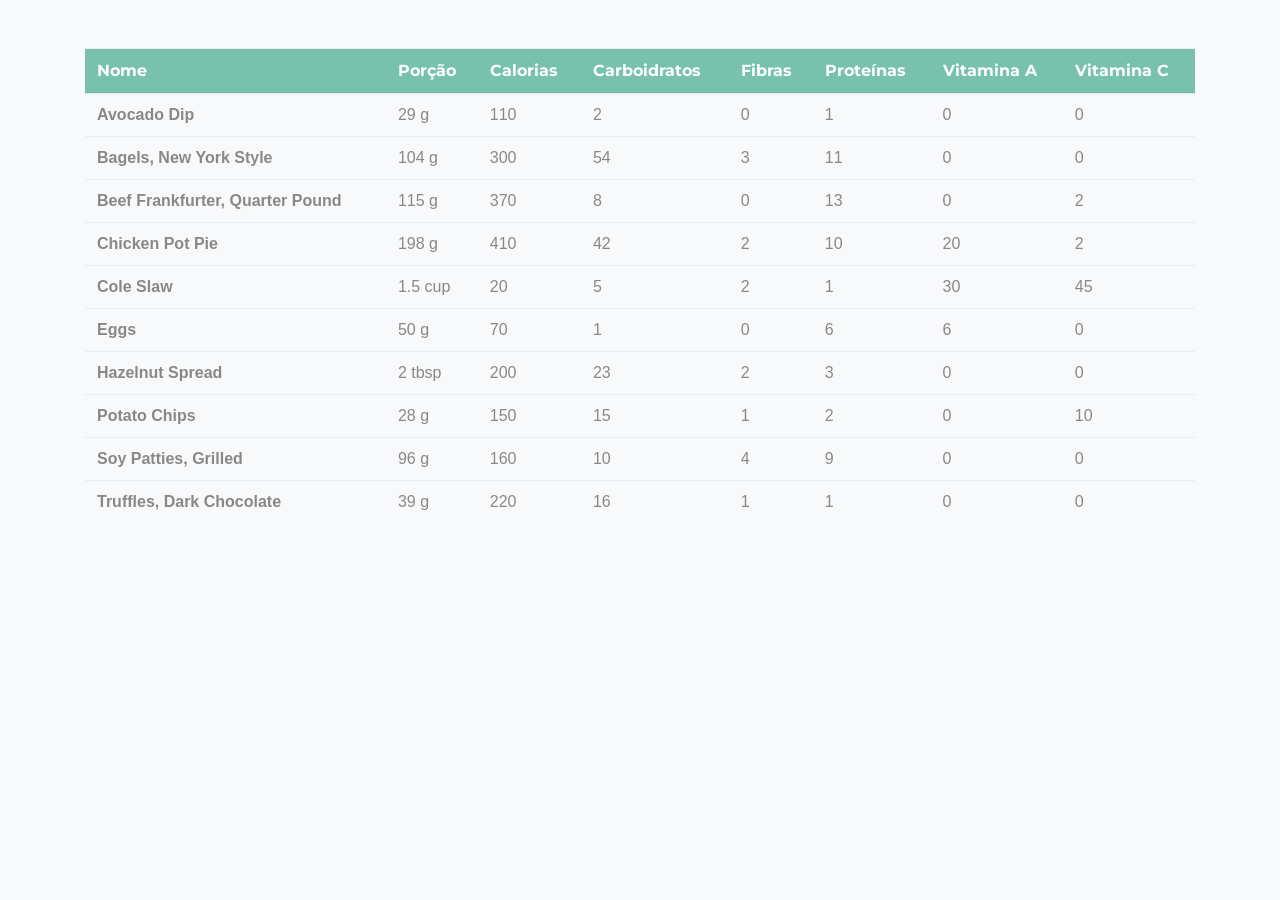
<file: 6 - Ajax/Exercícios/nutritional-facts/index.html>
<html lang="pt-br">

<head>
    <meta charset="utf-8">
    <meta name="viewport" content="width=device-width, initial-scale=1, shrink-to-fit=no">
    <meta name="description" content="">
    <meta name="author" content="">

    <link href="css/bootstrap.min.css" rel="stylesheet">
</head>

<body class="bg-light">
    <div class="container" style="padding-top: 3rem!important;">

        <table class="table">
            <thead class="thead-dark">
                <tr>
                    <th scope="col">Nome</th>
                    <th scope="col">Porção</th>
                    <th scope="col">Calorias</th>
                    <th scope="col">Carboidratos</th>
                    <th scope="col">Fibras</th>
                    <th scope="col">Proteínas</th>
                    <th scope="col">Vitamina A</th>
                    <th scope="col">Vitamina C</th>
                </tr>
            </thead>
            <tbody>                
            </tbody>
        </table>
    </div>
    <script src="https://ajax.googleapis.com/ajax/libs/jquery/3.4.1/jquery.min.js"></script>
    <script src="js/script.js"></script>
</body>

</html>
</file>
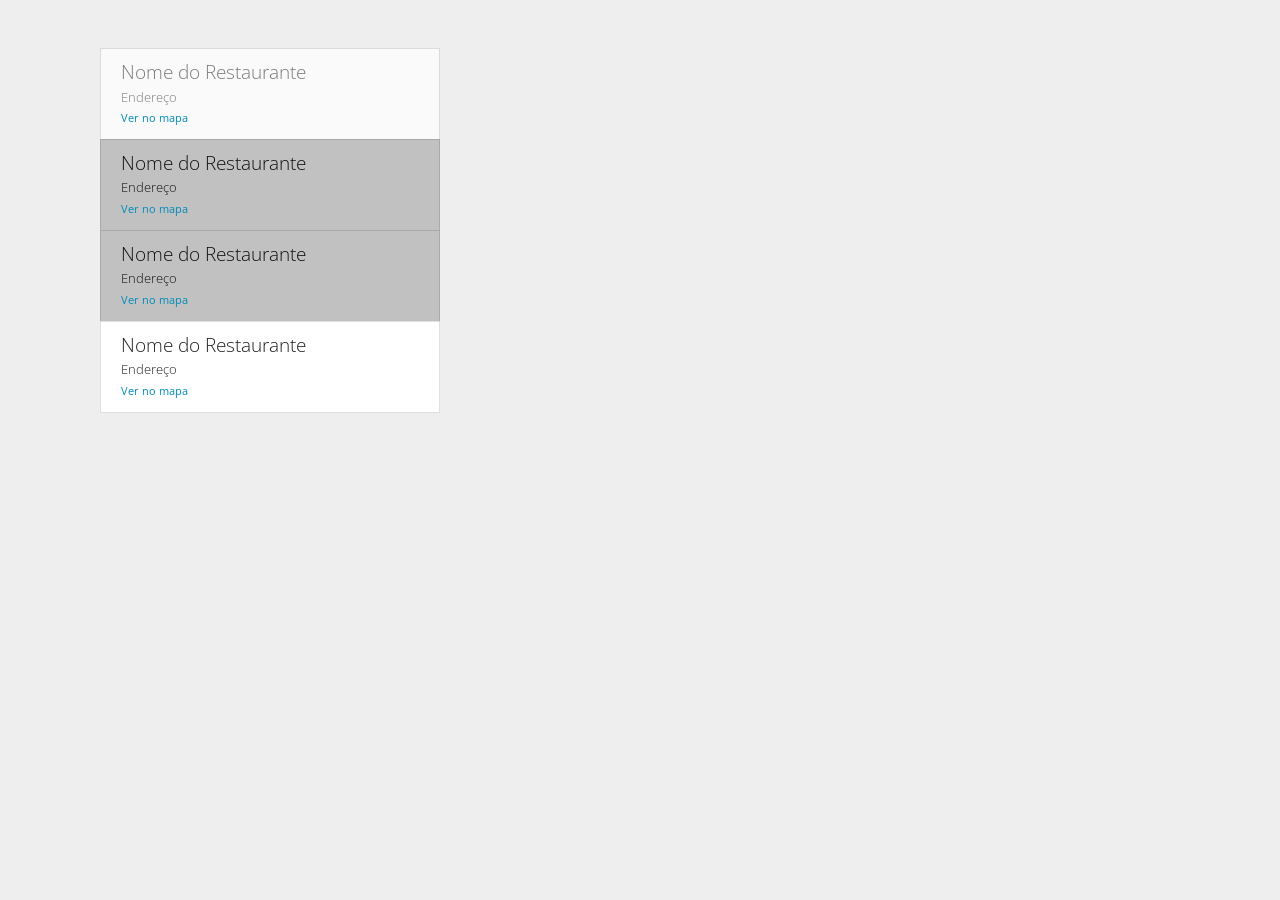
<file: 6 - Ajax/Exercícios/restaurants/index.html>
<html lang="pt-br">

<head>
    <meta charset="utf-8">
    <meta name="viewport" content="width=device-width, initial-scale=1, shrink-to-fit=no">
    <meta name="description" content="">
    <meta name="author" content="">

    <link href="css/bootstrap.min.css" rel="stylesheet">
</head>

<body class="bg-light">
    <div class="container" style="padding-top: 3rem!important;">

        <div class="col-md-4">
            <ul class="list-group">
                <li class="list-group-item list-group-item-light">
                    <div class="d-flex w-100 justify-content-between">
                        <h5 class="mb-1">Nome do Restaurante</h5>
                    </div>
                    <p class="mb-1">Endereço</p>
                    <small><a href="#" target="_blank">Ver no mapa</a></small>
                </li>
                <li class="list-group-item list-group-item-dark">
                    <div class="d-flex w-100 justify-content-between">
                        <h5 class="mb-1">Nome do Restaurante</h5>
                    </div>
                    <p class="mb-1">Endereço</p>
                    <small><a href="#" target="_blank">Ver no mapa</a></small>
                </li>
                <li class="list-group-item list-group-item-dark">
                    <div class="d-flex w-100 justify-content-between">
                        <h5 class="mb-1">Nome do Restaurante</h5>
                    </div>
                    <p class="mb-1">Endereço</p>
                    <small><a href="#" target="_blank">Ver no mapa</a></small>
                </li>
                <li class="list-group-item list-group-item-ligh">
                    <div class="d-flex w-100 justify-content-between">
                        <h5 class="mb-1">Nome do Restaurante</h5>
                    </div>
                    <p class="mb-1">Endereço</p>
                    <small><a href="#" target="_blank">Ver no mapa</a></small>
                </li>
            </ul>
        </div>
    </div>
</body>

</html>
</file>
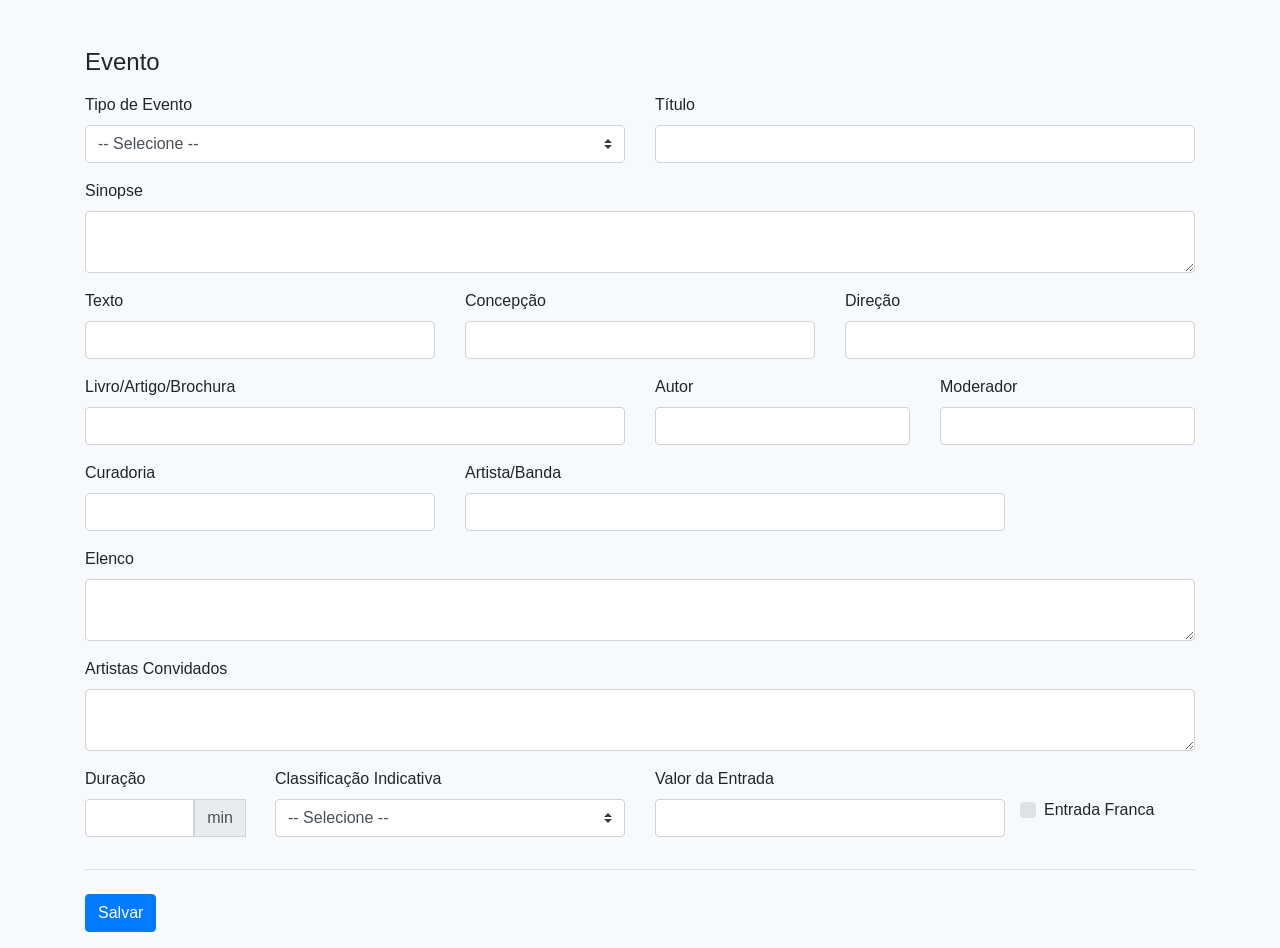
<file: 2 - Eventos/Exercícios/site/form.html>
<html lang="pt-br">

<head>
    <meta charset="utf-8">
    <meta name="viewport" content="width=device-width, initial-scale=1, shrink-to-fit=no">
    <meta name="description" content="">
    <meta name="author" content="">

    <title>Formulário</title>

    <link href="css/bootstrap.min.css" rel="stylesheet">
</head>

<body class="bg-light">
    <div class="container" style="padding-top: 3rem!important;">

        <div class="row">
            <div class="col-md-12">
                <h4 class="mb-3">Evento</h4>
                <form class="needs-validation">
                    <div class="row">
                        <div class="col-md-6 mb-3">
                            <label for="eventType">Tipo de Evento</label>
                            <select id="eventType" class="custom-select d-block w-100">
                                <option>-- Selecione --</option>
                                <option>Teatro</option>
                                <option>Cinema</option>
                                <option>Debate Literário</option>
                                <option>Dança</option>
                                <option>Artes visuais e exposições</option>
                                <option>Música</option>
                            </select>
                        </div>
                        <div class="col-md-6 mb-3">
                            <label for="title">Título</label>
                            <input type="text" class="form-control" id="title">
                        </div>
                    </div>

                    <div class="mb-3">
                        <label for="synopsis">Sinopse</label>
                        <div class="input-group">
                            <textarea class="form-control" id="synopsis"></textarea>
                        </div>
                    </div>

                    <div class="row">
                        <div class="col-md-4 mb-3">
                            <label for="writer">Texto</label>
                            <input type="text" class="form-control" id="writer">
                        </div>

                        <div class="col-md-4 mb-3">
                            <label for="conception">Concepção</label>
                            <input type="text" class="form-control" id="conception">
                        </div>

                        <div class="col-md-4 mb-3">
                            <label for="director">Direção</label>
                            <input type="text" class="form-control" id="director">
                        </div>
                    </div>

                    <div class="row">
                        <div class="col-md-6 mb-3">
                            <label for="book">Livro/Artigo/Brochura</label>
                            <input type="text" class="form-control" id="book">
                        </div>

                        <div class="col-md-3 mb-3">
                            <label for="author">Autor</label>
                            <input type="text" class="form-control" id="author">
                        </div>

                        <div class="col-md-3 mb-3">
                            <label for="moderator">Moderador</label>
                            <input type="text" class="form-control" id="moderator">
                        </div>
                    </div>

                    <div class="row">
                        <div class="col-md-4 mb-3">
                            <label for="curator">Curadoria</label>
                            <input type="text" class="form-control" id="curator">
                        </div>

                        <div class="col-md-6 mb-3">
                            <label for="band">Artista/Banda</label>
                            <input type="text" class="form-control" id="band">
                        </div>
                    </div>

                    <div class="mb-3">
                        <label for="cast">Elenco</label>
                        <div class="input-group">
                            <textarea class="form-control" id="cast"></textarea>
                        </div>
                    </div>

                    <div class="mb-3">
                        <label for="guests">Artistas Convidados</label>
                        <div class="input-group">
                            <textarea class="form-control" id="guests"></textarea>
                        </div>
                    </div>

                    <div class="row">
                        <div class="col-md-2 mb-3">
                            <label for="duration">Duração</label>
                            <div class="input-group">
                                <input type="number" class="form-control" id="duration">
                                <div class="input-group-prepend">
                                    <span class="input-group-text">min</span>
                                </div>
                            </div>
                        </div>
                        <div class="col-md-4 mb-3">
                            <label for="classification">Classificação Indicativa</label>
                            <select class="custom-select d-block w-100" id="classification">
                                <option value="">-- Selecione --</option>
                                <option>Livre</option>
                                <option>12</option>
                                <option>14</option>
                                <option>16</option>
                                <option>18</option>
                            </select>
                        </div>
                        <div class="col-md-4 mb-3">
                            <label for="price">Valor da Entrada</label>
                            <input type="number" class="form-control" id="price">
                        </div>

                        <div class="custom-control form-check-inline custom-checkbox" style="display:inline-flex;">
                            <input type="checkbox" class="custom-control-input" id="free">
                            <label class="custom-control-label" for="free">Entrada Franca</label>
                        </div>

                    </div>

                    <hr class="mb-4">
                    <button class="btn btn-primary" type="submit">Salvar</button>
                </form>
            </div>
        </div>
    </div>
</body>

</html>
</file>
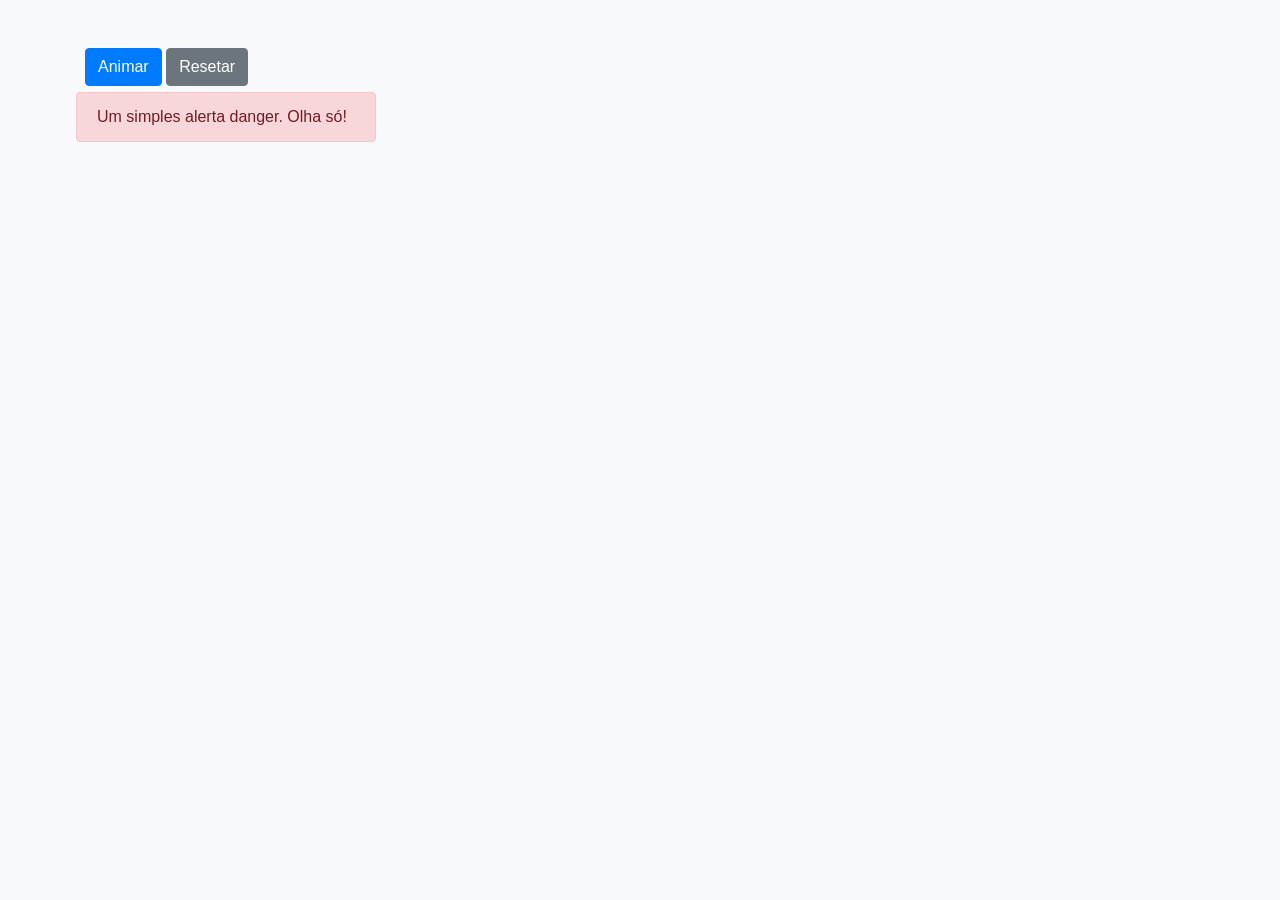
<file: 3 - Efeitos/Exercícios/site/page1.html>
<html lang="pt-br">

<head>
    <meta charset="utf-8">
    <meta name="viewport" content="width=device-width, initial-scale=1, shrink-to-fit=no">
    <meta name="description" content="">
    <meta name="author" content="">

    <title>Página 1</title>

    <link href="css/bootstrap.min.css" rel="stylesheet">
</head>

<body class="bg-light">
    <div class="container" style="padding-top: 3rem!important;">

        <div class="row">
            <div class="col-md-12">
                <button id="btnAnimate" class="btn btn-primary">Animar</button>
                <button id="btnReset" class="btn btn-secondary">Resetar</button>
            </div>
        </div>
        <div class="row">
            <div class="alert alert-danger" role="alert" style="height:50px; width:300px;margin:6px;">
                Um simples alerta danger. Olha só!
            </div>
        </div>
    </div>
    <script src="https://ajax.googleapis.com/ajax/libs/jquery/3.4.1/jquery.min.js"></script>
    <script src="js/page1.js"></script>
</body>

</html>
</file>
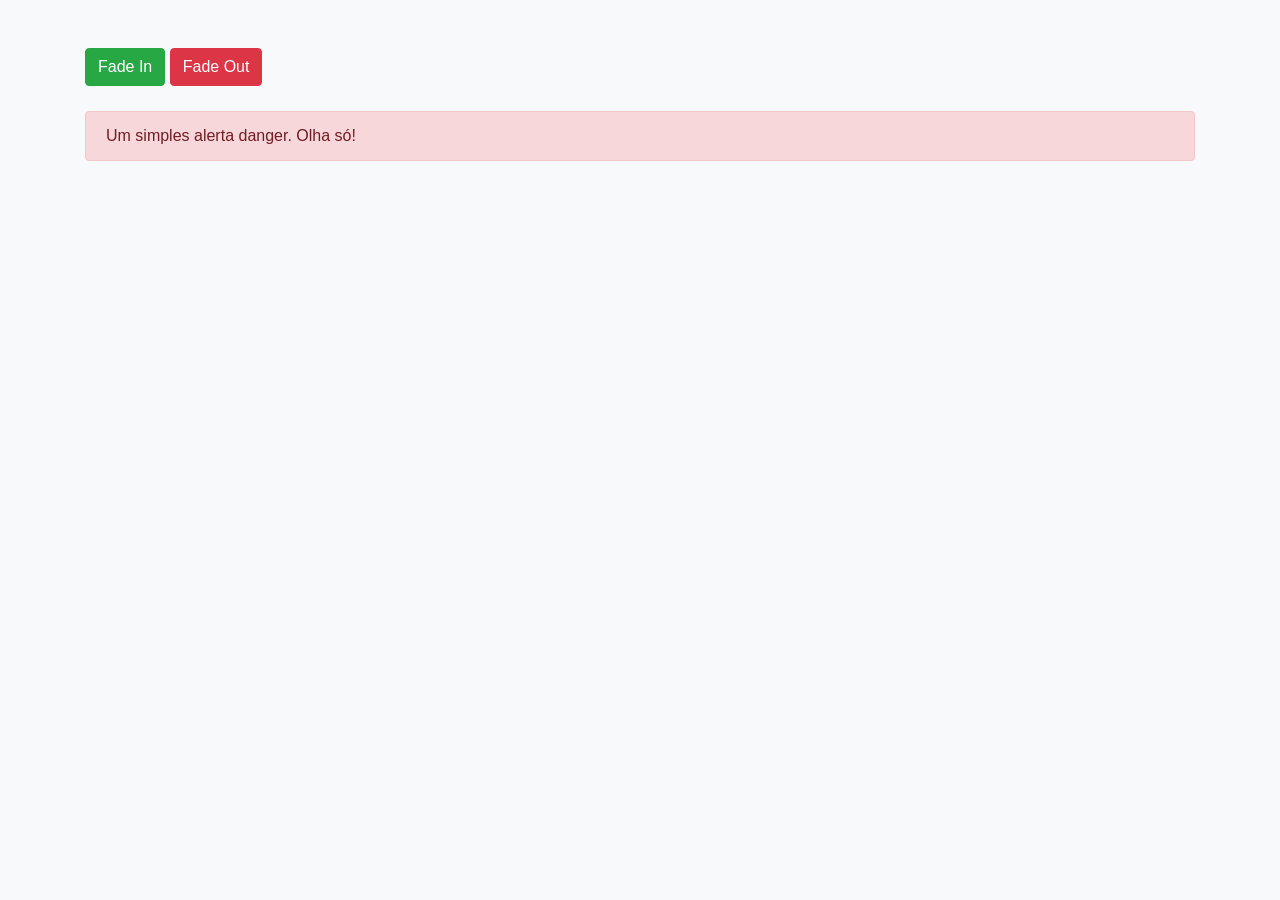
<file: 3 - Efeitos/Exercícios/site/page2.html>
<html lang="pt-br">

<head>
    <meta charset="utf-8">
    <meta name="viewport" content="width=device-width, initial-scale=1, shrink-to-fit=no">
    <meta name="description" content="">
    <meta name="author" content="">

    <title>Página 2</title>

    <link href="css/bootstrap.min.css" rel="stylesheet">
</head>

<body class="bg-light">
    <div class="container" style="padding-top: 3rem!important;">

        <div class="row">
            <div class="col-md-12">
                <button id="btnSuccessFadeIn" class="btn btn-success">Fade In</button>
                <button id="btnDangerFadeOut" class="btn btn-danger">Fade Out</button>
            </div>
        </div>
        <br />
        <div class="row">
            <div class="col-md-12">
                <div class="alert alert-success" role="alert" style="display: none;">
                    Um simples alerta success. Olha só!
                </div>
            </div>
        </div>
        <div class="row">
            <div class="col-md-12">
                <div class="alert alert-danger" role="alert">
                    Um simples alerta danger. Olha só!
                </div>
            </div>
        </div>
    </div>
    <script src="https://ajax.googleapis.com/ajax/libs/jquery/3.4.1/jquery.min.js"></script>
    <script src="js/page2.js"></script>
</body>

</html>
</file>
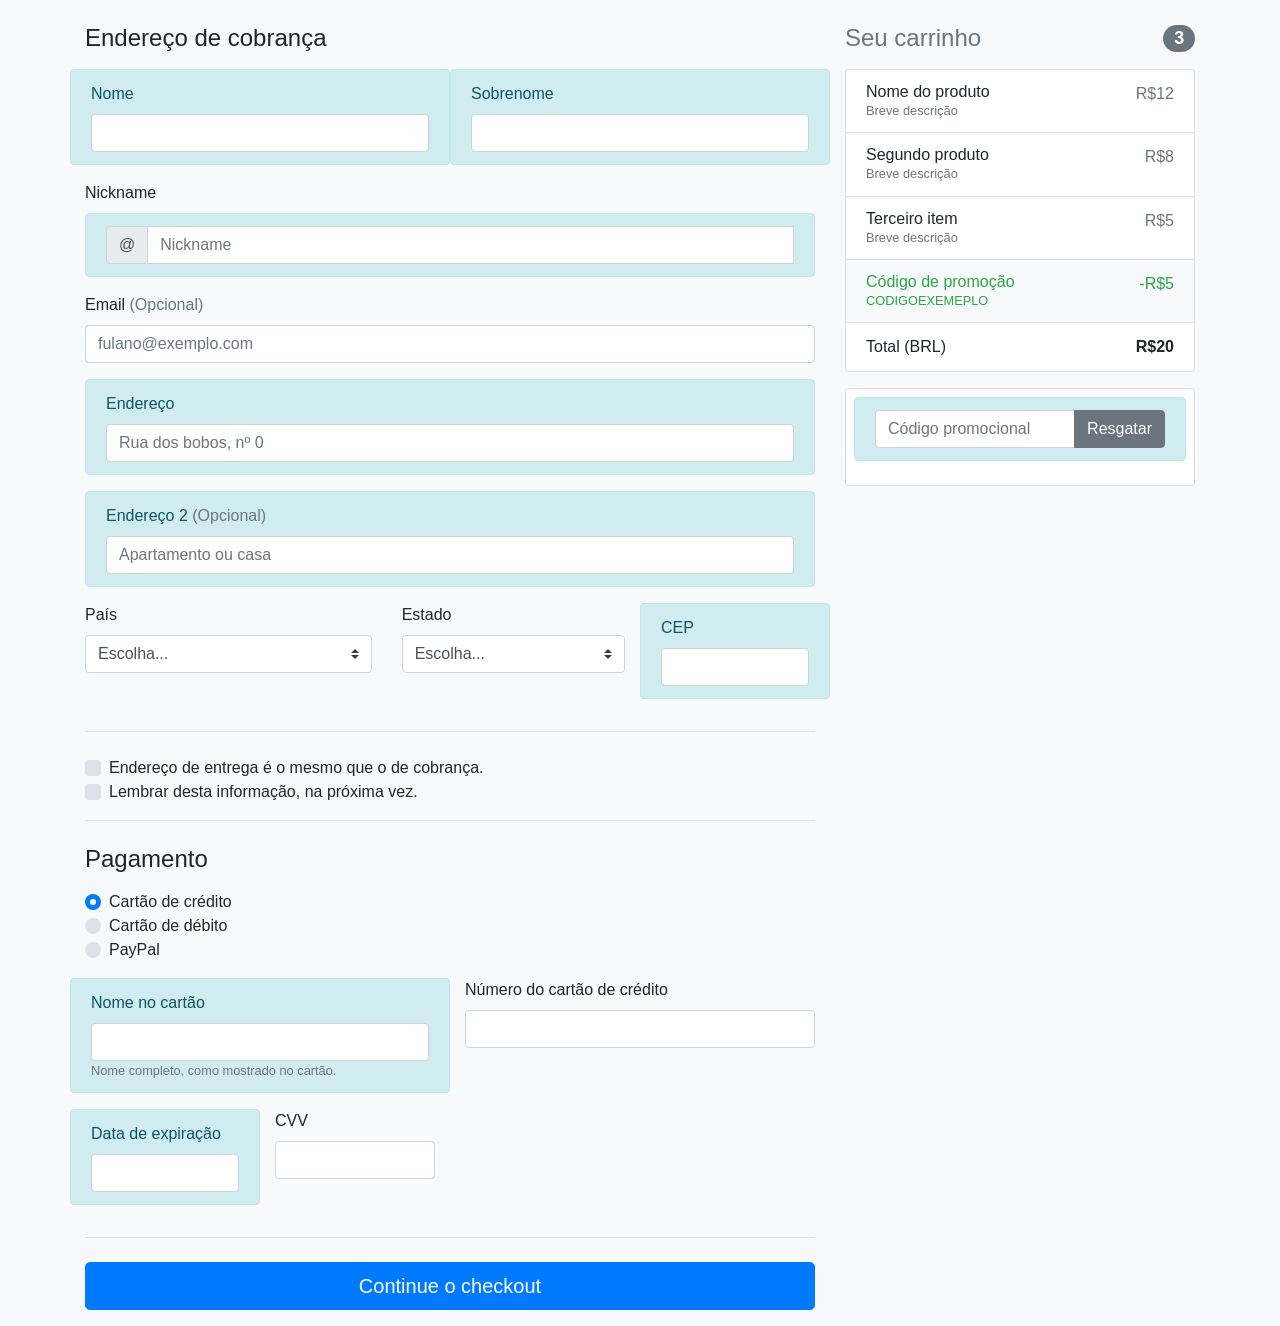
<file: 5 - Traversing/Exercícios/site/page2.html>
<html lang="pt-br">

<head>
    <meta charset="utf-8">
    <meta name="viewport" content="width=device-width, initial-scale=1, shrink-to-fit=no">
    <meta name="description" content="">
    <meta name="author" content="">

    <!-- Principal CSS do Bootstrap -->
    <link href="css/bootstrap.min.css" rel="stylesheet">
</head>

<body class="bg-light">

    <div class="container">

        <br />

        <div class="row">
            <div class="col-md-4 order-md-2 mb-4">
                <h4 class="d-flex justify-content-between align-items-center mb-3">
                    <span class="text-muted">Seu carrinho</span>
                    <span class="badge badge-secondary badge-pill">3</span>
                </h4>
                <ul class="list-group mb-3">
                    <li class="list-group-item d-flex justify-content-between lh-condensed">
                        <div>
                            <h6 class="my-0">Nome do produto</h6>
                            <small class="text-muted">Breve descrição</small>
                        </div>
                        <span class="text-muted">R$12</span>
                    </li>
                    <li class="list-group-item d-flex justify-content-between lh-condensed">
                        <div>
                            <h6 class="my-0">Segundo produto</h6>
                            <small class="text-muted">Breve descrição</small>
                        </div>
                        <span class="text-muted">R$8</span>
                    </li>
                    <li class="list-group-item d-flex justify-content-between lh-condensed">
                        <div>
                            <h6 class="my-0">Terceiro item</h6>
                            <small class="text-muted">Breve descrição</small>
                        </div>
                        <span class="text-muted">R$5</span>
                    </li>
                    <li class="list-group-item d-flex justify-content-between bg-light">
                        <div class="text-success">
                            <h6 class="my-0">Código de promoção</h6>
                            <small>CODIGOEXEMEPLO</small>
                        </div>
                        <span class="text-success">-R$5</span>
                    </li>
                    <li class="list-group-item d-flex justify-content-between">
                        <span>Total (BRL)</span>
                        <strong>R$20</strong>
                    </li>
                </ul>

                <form class="card p-2">
                    <div class="input-group">
                        <input type="text" class="form-control" placeholder="Código promocional">
                        <div class="input-group-append">
                            <button type="submit" class="btn btn-secondary">Resgatar</button>
                        </div>
                    </div>
                </form>
            </div>
            <div class="col-md-8 order-md-1">
                <h4 class="mb-3">Endereço de cobrança</h4>
                <form class="needs-validation" novalidate="">
                    <div class="row">
                        <div class="col-md-6 mb-3">
                            <label for="primeiroNome">Nome</label>
                            <input type="text" class="form-control" id="primeiroNome" placeholder="" value=""
                                required="">
                            <div class="invalid-feedback">
                                É obrigatório inserir um nome válido.
                            </div>
                        </div>
                        <div class="col-md-6 mb-3">
                            <label for="sobrenome">Sobrenome</label>
                            <input type="text" class="form-control" id="sobrenome" placeholder="" value="" required="">
                            <div class="invalid-feedback">
                                É obrigatório inserir um sobre nome válido.
                            </div>
                        </div>
                    </div>

                    <div class="mb-3">
                        <label for="nickname">Nickname</label>
                        <div class="input-group">
                            <div class="input-group-prepend">
                                <span class="input-group-text">@</span>
                            </div>
                            <input type="text" class="form-control" id="nickname" placeholder="Nickname" required="">
                            <div class="invalid-feedback" style="width: 100%;">
                                Seu nickname é obrigatório.
                            </div>
                        </div>
                    </div>

                    <div class="mb-3">
                        <label for="email">Email <span class="text-muted">(Opcional)</span></label>
                        <input type="email" class="form-control" id="email" placeholder="fulano@exemplo.com">
                        <div class="invalid-feedback">
                            Por favor, insira um endereço de e-mail válido, para atualizações de entrega.
                        </div>
                    </div>

                    <div class="mb-3">
                        <label for="endereco">Endereço</label>
                        <input type="text" class="form-control" id="endereco" placeholder="Rua dos bobos, nº 0"
                            required="">
                        <div class="invalid-feedback">
                            Por favor, insira seu endereço de entrega.
                        </div>
                    </div>

                    <div class="mb-3">
                        <label for="endereco2">Endereço 2 <span class="text-muted">(Opcional)</span></label>
                        <input type="text" class="form-control" id="endereco2" placeholder="Apartamento ou casa">
                    </div>

                    <div class="row">
                        <div class="col-md-5 mb-3">
                            <label for="pais">País</label>
                            <select class="custom-select d-block w-100" id="pais" required="">
                                <option value="">Escolha...</option>
                                <option>Brasil</option>
                            </select>
                            <div class="invalid-feedback">
                                Por favor, escolha um país válido.
                            </div>
                        </div>
                        <div class="col-md-4 mb-3">
                            <label for="estado">Estado</label>
                            <select class="custom-select d-block w-100" id="estado" required="">
                                <option value="">Escolha...</option>
                                <option>Acre</option>
                            </select>
                            <div class="invalid-feedback">
                                Por favor, insira um estado válido.
                            </div>
                        </div>
                        <div class="col-md-3 mb-3">
                            <label for="cep">CEP</label>
                            <input type="text" class="form-control" id="cep" placeholder="" required="">
                            <div class="invalid-feedback">
                                É obrigatório inserir um CEP.
                            </div>
                        </div>
                    </div>
                    <hr class="mb-4">
                    <div class="custom-control custom-checkbox">
                        <input type="checkbox" class="custom-control-input" id="mesmo-endereco">
                        <label class="custom-control-label" for="mesmo-endereco">Endereço de entrega é o mesmo que o de
                            cobrança.</label>
                    </div>
                    <div class="custom-control custom-checkbox">
                        <input type="checkbox" class="custom-control-input" id="salvar-info">
                        <label class="custom-control-label" for="salvar-info">Lembrar desta informação, na próxima
                            vez.</label>
                    </div>
                    <hr class="mb-4">

                    <h4 class="mb-3">Pagamento</h4>

                    <div class="d-block my-3">
                        <div class="custom-control custom-radio">
                            <input id="credito" name="paymentMethod" type="radio" class="custom-control-input"
                                checked="" required="">
                            <label class="custom-control-label" for="credito">Cartão de crédito</label>
                        </div>
                        <div class="custom-control custom-radio">
                            <input id="debito" name="paymentMethod" type="radio" class="custom-control-input"
                                required="">
                            <label class="custom-control-label" for="debito">Cartão de débito</label>
                        </div>
                        <div class="custom-control custom-radio">
                            <input id="paypal" name="paymentMethod" type="radio" class="custom-control-input"
                                required="">
                            <label class="custom-control-label" for="paypal">PayPal</label>
                        </div>
                    </div>
                    <div class="row">
                        <div class="col-md-6 mb-3">
                            <label for="cc-nome">Nome no cartão</label>
                            <input type="text" class="form-control" id="cc-nome" placeholder="" required="">
                            <small class="text-muted">Nome completo, como mostrado no cartão.</small>
                            <div class="invalid-feedback">
                                O nome que está no cartão é obrigatório.
                            </div>
                        </div>
                        <div class="col-md-6 mb-3">
                            <label for="cc-numero">Número do cartão de crédito</label>
                            <input type="number" class="form-control" id="cc-numero" placeholder="" required="">
                            <div class="invalid-feedback">
                                O número do cartão de crédito é obrigatório.
                            </div>
                        </div>
                    </div>
                    <div class="row">
                        <div class="col-md-3 mb-3">
                            <label for="cc-expiracao">Data de expiração</label>
                            <input type="text" class="form-control" id="cc-expiracao" placeholder="" required="">
                            <div class="invalid-feedback">
                                Data de expiração é obrigatória.
                            </div>
                        </div>
                        <div class="col-md-3 mb-3">
                            <label for="cc-cvv">CVV</label>
                            <input type="number" class="form-control" id="cc-cvv" placeholder="" required="">
                            <div class="invalid-feedback">
                                Código de segurança é obrigatório.
                            </div>
                        </div>
                    </div>
                    <hr class="mb-4">
                    <button class="btn btn-primary btn-lg btn-block" type="submit">Continue o checkout</button>
                </form>
            </div>
        </div>
    </div>
    <script src="https://ajax.googleapis.com/ajax/libs/jquery/3.4.1/jquery.min.js"></script>
    <script src="js/script2.js"></script>
</body>

</html>
</file>
